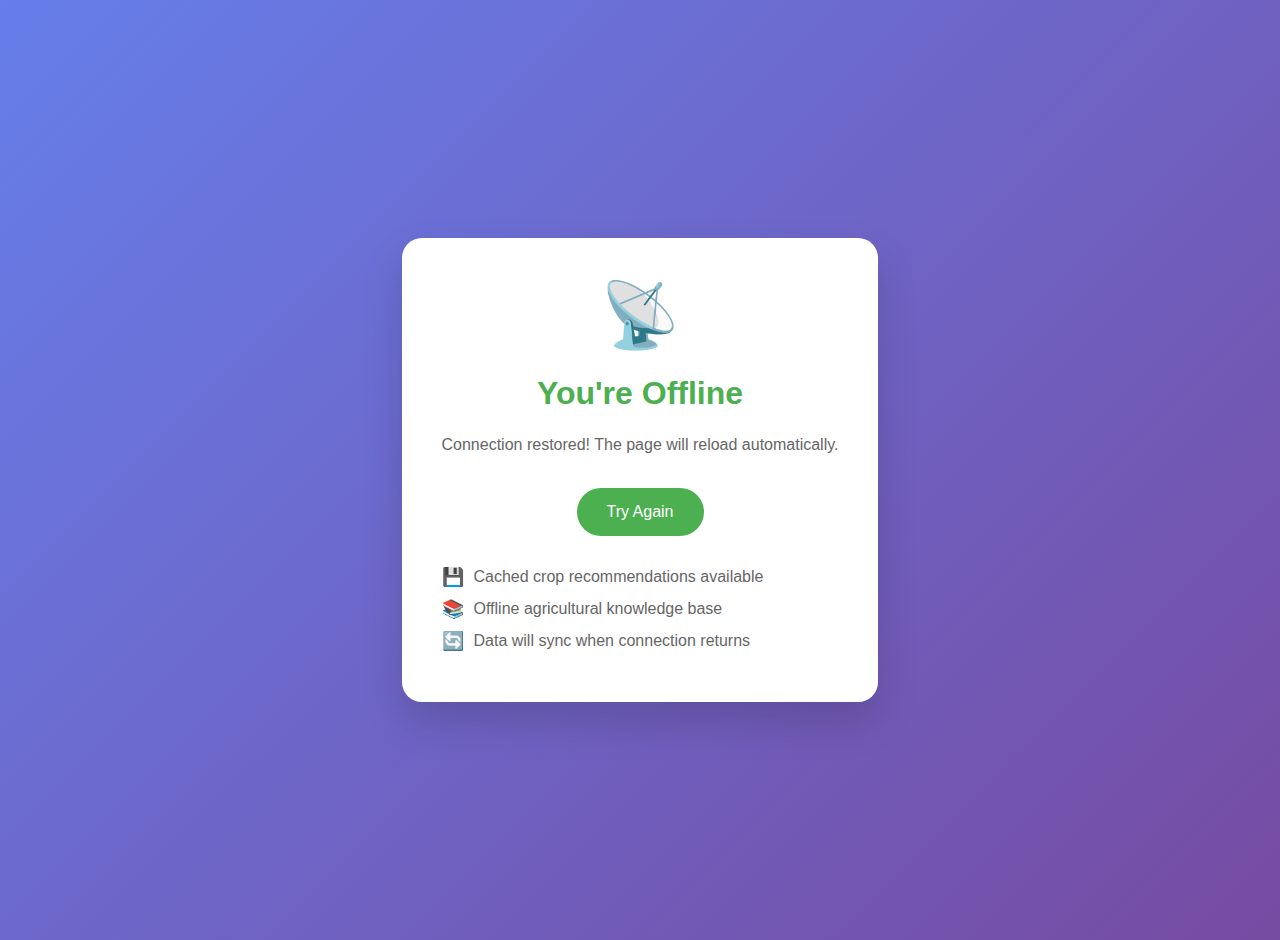
<file: web_app/static/offline.html>
<!DOCTYPE html>
<html lang="en">
<head>
    <meta charset="UTF-8">
    <meta name="viewport" content="width=device-width, initial-scale=1.0">
    <title>KrishiMitra - Offline</title>
    <style>
        body {
            font-family: 'Segoe UI', Tahoma, Geneva, Verdana, sans-serif;
            background: linear-gradient(135deg, #667eea 0%, #764ba2 100%);
            min-height: 100vh;
            display: flex;
            align-items: center;
            justify-content: center;
            margin: 0;
            padding: 20px;
        }
        .offline-container {
            background: white;
            border-radius: 20px;
            padding: 40px;
            text-align: center;
            box-shadow: 0 20px 40px rgba(0,0,0,0.15);
            max-width: 500px;
        }
        .offline-icon {
            font-size: 64px;
            margin-bottom: 20px;
        }
        h1 {
            color: #4CAF50;
            margin-bottom: 20px;
        }
        p {
            color: #666;
            line-height: 1.6;
            margin-bottom: 30px;
        }
        .retry-btn {
            background: #4CAF50;
            color: white;
            border: none;
            padding: 15px 30px;
            border-radius: 25px;
            font-size: 16px;
            cursor: pointer;
            transition: background 0.3s;
        }
        .retry-btn:hover {
            background: #45a049;
        }
        .features {
            margin-top: 30px;
            text-align: left;
        }
        .feature {
            display: flex;
            align-items: center;
            margin-bottom: 10px;
            color: #666;
        }
        .feature-icon {
            margin-right: 10px;
            font-size: 18px;
        }
    </style>
</head>
<body>
    <div class="offline-container">
        <div class="offline-icon">📡</div>
        <h1>You're Offline</h1>
        <p>
            KrishiMitra is currently offline. Some features may be limited, 
            but you can still access cached agricultural information.
        </p>
        
        <button class="retry-btn" onclick="window.location.reload()">
            Try Again
        </button>
        
        <div class="features">
            <div class="feature">
                <span class="feature-icon">💾</span>
                <span>Cached crop recommendations available</span>
            </div>
            <div class="feature">
                <span class="feature-icon">📚</span>
                <span>Offline agricultural knowledge base</span>
            </div>
            <div class="feature">
                <span class="feature-icon">🔄</span>
                <span>Data will sync when connection returns</span>
            </div>
        </div>
    </div>
    
    <script>
        // Check for connection and reload when back online
        window.addEventListener('online', () => {
            window.location.reload();
        });
        
        // Show connection status
        if (navigator.onLine) {
            document.querySelector('p').textContent = 
                'Connection restored! The page will reload automatically.';
            setTimeout(() => window.location.reload(), 2000);
        }
    </script>
</body>
</html>
</file>
